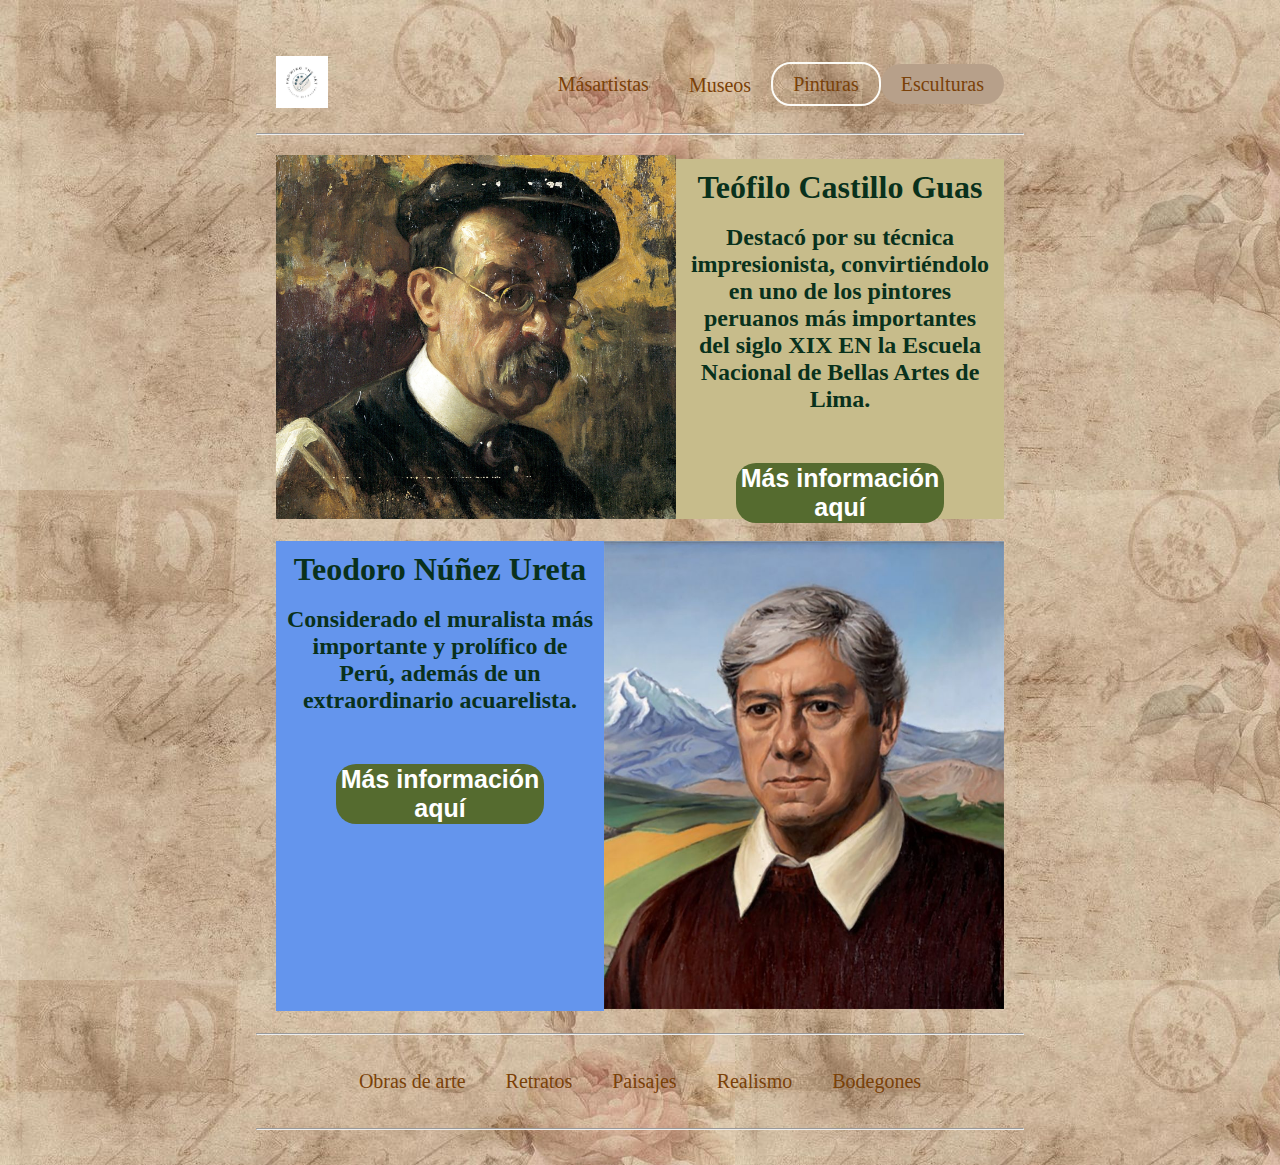
<file: index.html>
<!DOCTYPE html>
<html lang="en">
<head>
    <meta charset="UTF-8">
    <meta name="viewport" content="width=device-width, initial-scale=1.0">
    <title>Artistas del Pasado</title>
    <link rel="stylesheet" href="estilos.css">
    <link rel="stylesheet" href="https://cdnjs.cloudflare.com/ajax/libs/font-awesome/6.6.0/css/all.min.css" integrity="sha512-Kc323vGBEqzTmouAECnVceyQqyqdsSiqLQISBL29aUW4U/M7pSPA/gEUZQqv1cwx4OnYxTxve5UMg5GT6L4JJg==" crossorigin="anonymous" referrerpolicy="no-referrer" />
</head>
<body>
    
    <div id="contenedor">
        <div id="cabecera">
            <div class="logo">
                <img src="img/empresa.jpg" width="20%" alt="">
            </div>
            <div class="menu">
                
                <ul>
                    <li><a href="Paginas/pagina secundaria.html">Másartistas</a></li>
                    <div id="demo">
                        <i class="fa-solid fa-building-columns"></i>
                    <li><a href="Paginas/pagina secundaria.html">Museos</a></li>
                    </div>
                    <li id="redondeo"><a href="Paginas/pagina secundaria.html">Pinturas</a></li>
                    <li id="cinco"><a href="Paginas/pagina secundaria.html">Esculturas</a></li>
                </ul>
            </div>
            
        </div>
        <hr>
        <div id="contenido">
            <div class="caja uno">
                <div>
                    <img src="img/Teófilo_Castillo.jpg" width="400px" alt="pintor uno">
                </div>
                <div class="unidad cuatro">
                    <h1>Teófilo Castillo Guas</h1><br>
                    <h2>Destacó por su técnica impresionista, convirtiéndolo en uno de los pintores peruanos más importantes del siglo XIX EN la Escuela Nacional de Bellas Artes de Lima.</h2>
                    <h3><p>Más información aquí</p></h3>
                </div>
                
            </div>
            <br>
            <div class="caja dos">
                <div class="unidad tres">
                    <h1>Teodoro Núñez Ureta</h1> <br>
                    <h2>Considerado el muralista más importante y prolífico de Perú, además de un extraordinario acuarelista.</h2>
                    <h3><p>Más información aquí</p></h3>
                </div>
                <div><img src="img/Teodoro Núñez Ureta.jpg" width="400px" alt="pintor dos"></div>
            </div>
        </div>
        <hr>
        <div id="secum">
            <ul>
                <li><a href="Paginas/pagina secundaria.html">Obras de arte</a></li>
               <br>
                <li><a href="Paginas/pagina secundaria.html">Retratos </a></li>
                <br>
                <li><a href="Paginas/pagina secundaria.html">Paisajes</a></li>
                <li><a href="Paginas/pagina secundaria.html">Realismo</a></li>
                <li><a href="Paginas/pagina secundaria.html">Bodegones</a></li>
            </ul>
        </div>
        <hr>
        <div id="pie">

        </div>
    </div>
</body>
</html>
</file>
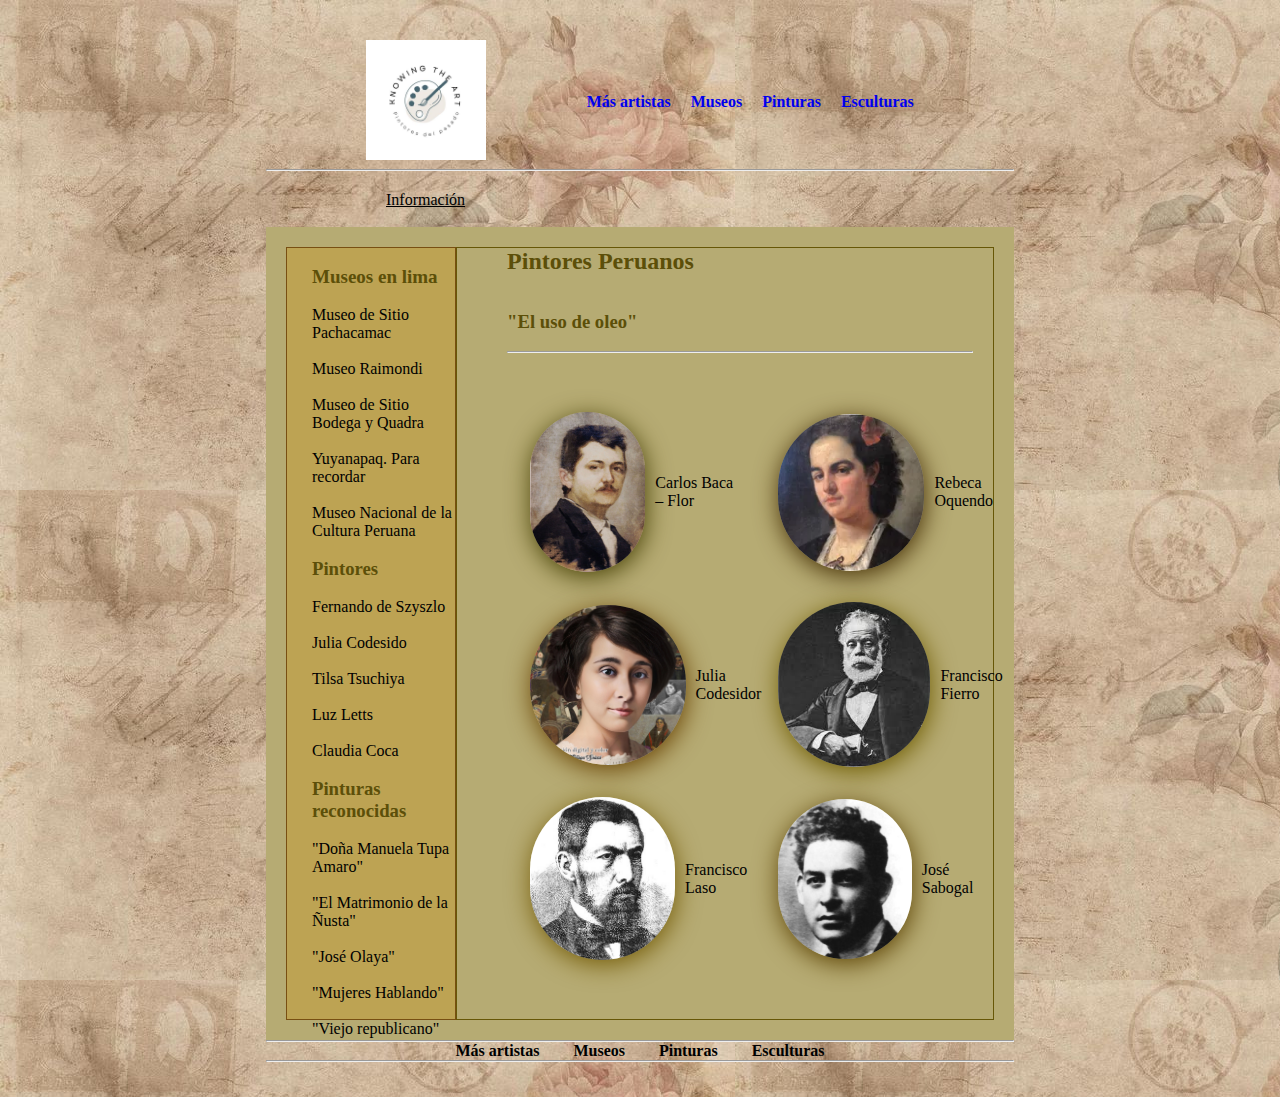
<file: Paginas/pagina secundaria.html>
<!DOCTYPE html>
<html lang="en">
<head>
    <meta charset="UTF-8">
    <meta name="viewport" content="width=device-width, initial-scale=1.0">
    <title>Artistas del Pasado</title>
    <link rel="stylesheet" href="stile.css">
</head>
<body>
    <div id="contenedor">
        <div id="cabecera">
            <div id="logo">
                <img src="imagenes/Logo.jpg" width="120px" alt="logo">
            </div>
            <div id="menu">
                <ul>
                    <li><a href="../index.html">Más artistas</a></li>
                    <li><a href="../index.html">Museos</a></li>
                    <li><a href="../index.html">Pinturas</a></li>
                    <li><a href="../index.html">Esculturas</a></li>
                </ul>
            </div>
         </div>
         
    
        <hr>
        
        <p class="todos"> <u>Información</u></p>
        <br>
        <div class="contenedor">
            <div class="menu1">
                <br>
                <h2>Museos en lima</h2>  
                   <h2 class="piel"> </h2>
                <br>
                <ul>
                    <li>Museo de Sitio Pachacamac</li>
                    <br>
                    <li>Museo Raimondi</li>
                    <br>
                    <li>Museo de Sitio Bodega y Quadra</li>
                    <br>
                    <li>Yuyanapaq. Para recordar</li>
                    <br>
                    <li>Museo Nacional de la Cultura Peruana</li>
                    <br>
                </ul>
                 <h3>Pintores</h3>
                 <ul>
                    <br>
                    <li>Fernando de Szyszlo</li>
                    <br>
                    <li>Julia Codesido</li>
                    <br>
                    <li>Tilsa Tsuchiya</li>
                    <br>
                    <li>Luz Letts</li>
                    <br>
                    <li>Claudia Coca</li>
                    <br>
                 </ul>
                 <h3>Pinturas reconocidas</h3>
                 <ul>
                    <br>
                    <li>"Doña Manuela Tupa Amaro"</li>
                    <br>
                    <li>"El Matrimonio de la Ñusta"</li>
                    <br>
                    <li>"José Olaya"</li>
                    <br>
                    <li>"Mujeres Hablando"</li>
                    <br>
                    <li>"Viejo republicano"</li>
                    <br>
                 </ul>
            </div>
            <div class="menu2">
                <h2>Pintores Peruanos</h2>
                <br>
                <br>
                <h3>"El uso de oleo"</h3>
                <br>
                <hr>
                <div class="pintores">
                   
                    <div>
                        <img src="imagenes/img1.png" class="img1"   alt="limpiador">
                        <p class="pintor2">Carlos Baca – Flor</p>
                    </div>
                    <div>
                        <img src="imagenes/img2.png" class="img2" alt="desmaquillante">
                        <p class="pintor2">Rebeca Oquendo</p>
                    </div>
                    <div>
                        <img src="imagenes/img3.png"  class="img3" alt="Agua micelar">
                        <p class="pintor">Julia Codesidor</p>
                    </div>
                    <div>
                        <img src="imagenes/img4.png" class="img4"  alt="mascarilla">
                        <p class="pintor2">Francisco Fierro</p>
                    </div>
                    <div>
                        <img src="imagenes/img5.png" class="img5"  alt="serum">
                        <p class="pintor2">Francisco Laso</p>
                    </div>
                    <div>
                        <img src="imagenes/img6.jpg" class="img6"  alt="bloqueador">
                        <p class="pintor2">José Sabogal</p>
                    </div>
                </div>
            </div>
        </div>
        <hr>
        <div id="menu3">
            <ul>
                <li><a href="../index.html">Más artistas</a></li>
                <li><a href="../index.html">Museos</a></li>
                <li><a href="../index.html">Pinturas</a></li>
                <li><a href="../index.html">Esculturas</a></li>
            </ul>
        </div>
        <hr>
        
        
        
    </div>
</body>
</html>
</file>
<file: estilos.css>
*{
    margin: 0px;
    padding: 0px;

}
body{
    background-image: url(img/fondo.jpg);
}
#contenedor{
    width:60%;    
    margin: 25px auto;    
    padding: 10px;
   
}

#demo{
    display: flex;
    align-items: center;
    font-size: 25px;
    
}
#cabecera{
    display: flex;
    justify-content: space-around;
    align-items: center;
    margin:20px;
}

.menu ul{
    display: flex;
    align-items: center;
    list-style-type: none;
}
.menu ul li{
    padding: 15px;
}
.menu li a{
    font-size: 20px;
  padding:5px;  
  color: #7a4108;
  text-decoration: none;
}
.menu li a:hover{
    color: rgb(255, 251, 251);
}
#redondeo{
    border: 2px solid rgb(253, 252, 247);
    border-radius: 20px;
    height: 10px;
    display: flex;
    align-items: center;

}
#cinco{
     background-color: rgb(183, 160, 138);
     border-radius: 20px;
     height: 10px;
     display: flex;
     align-items: center;
}
#cinco:hover{
    background-color: saddlebrown;
    border-radius: 20px;
   
}

#contenido{
    margin: 20px;
}
.caja{
    display: flex;
    justify-content: space-between;

}

.unidad{
    text-align: center;
    width:60%;       
    padding: 10px;
}

#secum{
    display: flex;
    justify-content: space-around;
    align-items: center;
    margin:20px;  

}
 #secum ul{

    display: flex;
    list-style-type: none;

 }
 #secum ul li{
    padding: 15px;
}
#secum li a{
    font-size: 20px;
  padding:5px;  
  color: #7a4108;
  text-decoration: none;
}
#secum li a:hover{
    color: aliceblue;
}
.cuatro{
    background-color: rgb(199, 188, 139);
   margin: auto;
   height: 340px;
   width: 450px;
}
.tres{
    background-color: cornflowerblue;
    height: 450px;
    width: 455px;
   
 }

h1,h2{
    color: rgb(9, 49, 28);
   
    font-family: Cambria, Cochin, Georgia, Times, 'Times New Roman', serif;
}
h3 p{
    color:white;
    font-family: 'Trebuchet MS', 'Lucida Sans Unicode', 'Lucida Grande', 'Lucida Sans', Arial, sans-serif;
   background-color: darkolivegreen;
   border-radius: 20px;
   height: 60px;
   margin: 50px;
   font-size: 25px;
   display: flex;
   align-items: center;
}
h3 p:hover{
 background-color:rgb(194, 209, 117);
 color:rgb(27, 59, 5);


}
</file>
<file: Paginas/stile.css>
* {
    margin: 0;
    padding: 0;
    box-sizing: border-box;
}

body {
    background-image: url(imagenes/fondo.jpg);
}

#contenedor{
    width:60%;    
    margin: 25px auto;    
    padding: 10px;
   
}
.top-bar {
    display: flex;
    justify-content: space-between;
    align-items: center;
    padding: 10px 20px;
   
}

#logo{
    width: 10px;
}

#menu ul {
    list-style: none;
    display: flex;
    align-items: center;
}

#menu ul li {
    margin-left: 20px;
}

#menu ul li a {
    text-decoration: none;
    font-weight: bold;
}

.iniciarsesion{
   border:1px solid black;
   border-radius: 20px;
   color: black;
   padding: 5px 15px;

}
#cabecera{
    display: flex;
    justify-content: space-around;
    align-items: center;
    margin:5px;
}


.registrate {
    background-color:#fa0082;
    color: white;
    padding: 5px 15px;
    border-radius: 20px;
}
.seccion1 {
    display: flex;
    justify-content:space-evenly;
    align-items: center;
    padding: 40px;
    background-color: #fff;
    margin-bottom: 20px;
    border-radius: 10px;
    
}
.seccion2{
    display: flex;
    justify-content:space-evenly;
    align-items: center;
    padding: 40px;
    background-color: #fff;
    margin-bottom: 20px;
    
}
.contenedor {
    display: flex;
    justify-content: space-around;
    padding: 20px;
   background-color: rgb(182, 171, 115);
}
.todos{
    padding-left: 120px;
    margin-top: 20px;
}
.menu1{
    background-color: #bda353;
    border: 1px solid rgb(120, 79, 18);
   height: 773px;
   width: 240px;
   padding-left: 25px;
}

.menu1 ul{
    list-style-type:none;
    justify-content: center;
    align-content: center;
}
.menu1 h2{
    font-size: 19px; 
}
h2,h3{
    color: rgb(92, 79, 9);
}
.menu2 h3{
    padding-left: 50px;
}
.menu2 h2{
    padding-left: 50px;
}
.menu2 {
    border: 1px solid rgb(103, 87, 7);
    height: 773px;
    width: 800px;
}
.menu2 hr{
    width: 87%;
    margin-left: 50px;
}
.pintores {
    display: flex;
    flex-wrap: wrap;
    align-items: center;
    justify-content: space-around;
    gap: 30px;
    margin-bottom: 10px;
    margin-left: 70px; 
    margin-top: 59px;
}

.pintores2{
    padding-left: 20px;
}
.pintores div {
    display: flex;
    align-items: center;
    width: 200px;
    width: calc(50% - 20px);
    
}
.pintores img{
        max-width: 100%; 
        margin-right: 10px;

}
 
.img1 {
    width: 160px; 
    height: 160px;
    margin-right: 10px;
    border-radius: 150px;
    box-shadow: 1px 5px 25px rgb(74, 68, 8);
}
.img2{
    width: 157x; 
    height: 157px;
    margin-right: 10px;
    border-radius: 150px;
    box-shadow: 1px 5px 25px rgb(72, 50, 7);
}
.img3{
    width: 160px; 
    height: 160px;
    margin-right: 10px;
    border-radius: 150px;
    box-shadow: 1px 5px 25px rgb(106, 69, 5);
}
.img4{
    width: 166px;
    height: 165px;
    margin-right: 10px;
    border-radius: 150px;
    box-shadow: 1px 5px 25px rgb(112, 94, 4);
}
.img5{
    width: 163px; 
    height: 163px;
    margin-right: 10px;
    border-radius: 150px;
    box-shadow: 1px 5px 25px rgb(118, 94, 10);
}
.img6{
    max-width: 160px;
    height: 160px;
    margin-right: 10px;
    border-radius: 120px;
    box-shadow: 1px 5px 25px rgb(94, 69, 6);
}
footer {
    background-color: #fff;
    padding: 20px;
    text-align: center;
   
    padding: 40px;
}

#menu3{
    list-style: none;
    display: flex;
    justify-content: center;
    border-bottom: 20px;
    text-decoration: none;
    font-weight: bold;
    
}
#menu3 ul li {
    margin: 15px;
    display: flex;
    display: inline;
    justify-content: space-around; 
    list-style-type: none;
}
#menu3 ul li a {
    text-decoration: none;
    color: rgb(0, 0, 0);
}
.img-1{
    border-radius: 260px;
    align-items: center;
    height: 90px;
    width: 90px;
}
.img-2{
    border-radius: 260px;
    align-items: center;
    height: 80px;
    width: 80px;
}
.img-3{
    border-radius: 260px;
    align-items: center;
    height: 80px;
    width: 80px;
}
.img-4{
    border-radius: 260px;
    align-items: center;
    height: 80px;
    width: 80px; 

}
 .img-5{
    flex-wrap: nowrap;
    max-width: 120px;
   margin-left: auto;
   display: block;
   height: 100px;
   
 }
</file>
